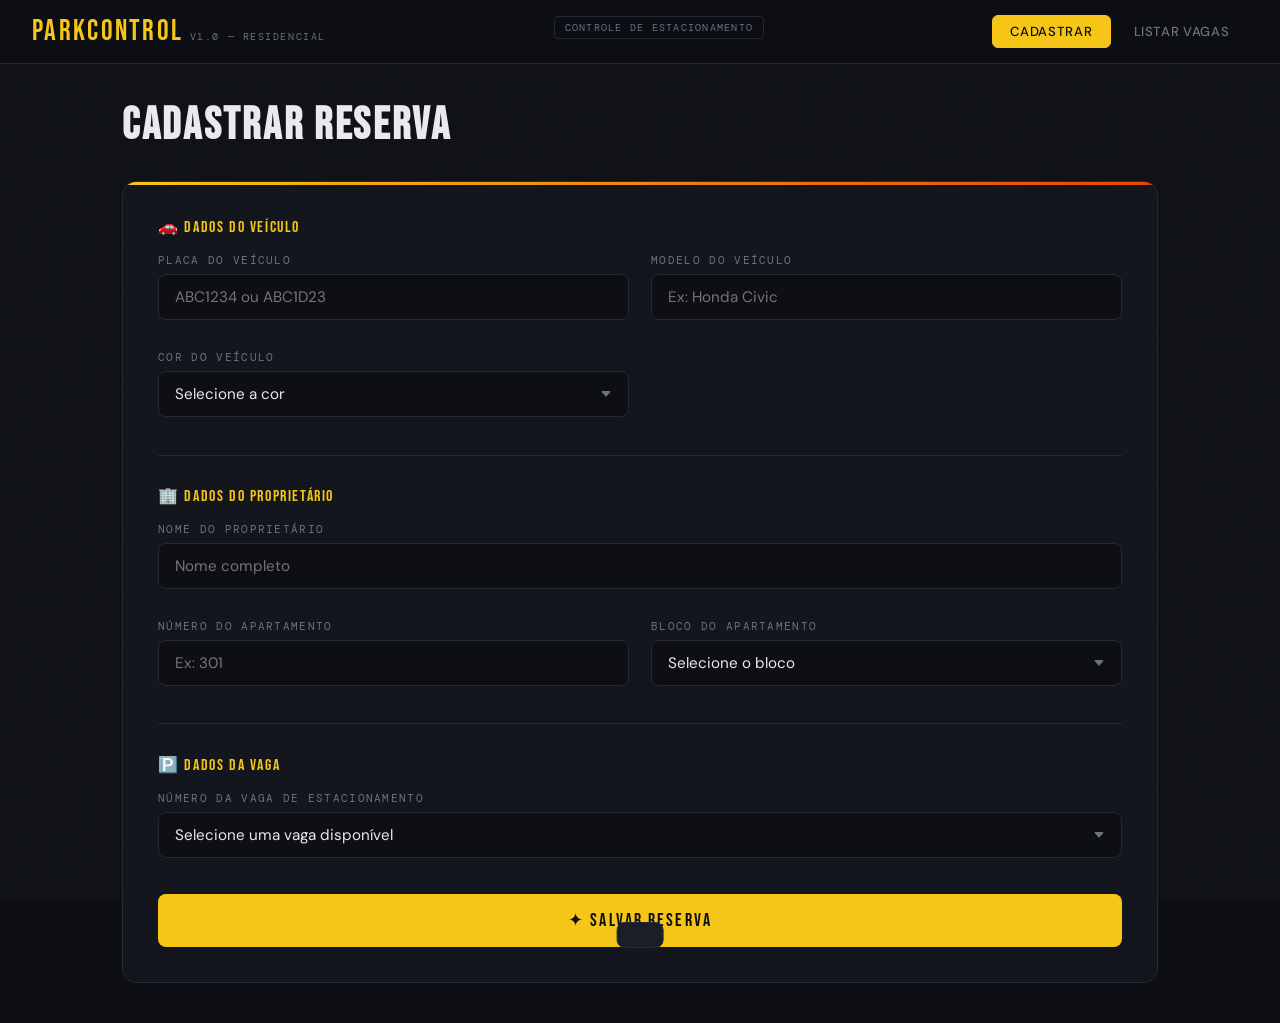
<file: desenvolvimento-web/controle-estacionamento/index.html>
<!DOCTYPE html>
<html lang="pt-BR">
<head>
  <meta charset="UTF-8" />
  <meta name="viewport" content="width=device-width, initial-scale=1.0" />
  <title>ParkControl — Sistema de Estacionamento</title>
  <link href="https://fonts.googleapis.com/css2?family=Bebas+Neue&family=DM+Sans:wght@300;400;500;600&family=DM+Mono:wght@400;500&display=swap" rel="stylesheet" />
  <link rel="stylesheet" href="style.css" />
</head>
<body>
  <header>
    <div class="logo">
      <span class="logo-main">ParkControl</span>
      <span class="logo-sub">v1.0 — Residencial</span>
    </div>
    <div class="section-badge">Controle de Estacionamento</div>
    <nav>
      <button class="nav-btn active" onclick="showScreen('cadastro')">Cadastrar</button>
      <button class="nav-btn" onclick="showScreen('listagem')">Listar Vagas</button>
    </nav>
  </header>
  <main>
    <!-- TELA 1 — CADASTRO DE RESERVA -->
    <div id="screen-cadastro" class="screen active">
      <div class="section-header">
        <div>
          <h1 class="section-title">Cadastrar Reserva</h1>
        </div>
      </div>
      <div class="form-card">
        <form id="formCadastro" novalidate>
          <div class="form-grid">
            <p class="form-section-label">🚗 Dados do Veículo</p>
            <div class="form-group">
              <label for="placa">Placa do Veículo</label>
              <input type="text" id="placa" placeholder="ABC1234 ou ABC1D23" maxlength="8" />
              <span class="field-error" id="err-placa"></span>
            </div>
            <div class="form-group">
              <label for="modelo">Modelo do Veículo</label>
              <input type="text" id="modelo" placeholder="Ex: Honda Civic" />
              <span class="field-error" id="err-modelo"></span>
            </div>
            <div class="form-group">
              <label for="cor">Cor do Veículo</label>
              <select id="cor">
                <option value="">Selecione a cor</option>
                <option>Branco</option><option>Preto</option><option>Prata</option>
                <option>Cinza</option><option>Vermelho</option><option>Azul</option>
                <option>Verde</option><option>Amarelo</option><option>Marrom</option>
                <option>Outra</option>
              </select>
              <span class="field-error" id="err-cor"></span>
            </div>
            <hr class="form-divider" />
            <p class="form-section-label">🏢 Dados do Proprietário</p>
            <div class="form-group full">
              <label for="nome">Nome do Proprietário</label>
              <input type="text" id="nome" placeholder="Nome completo" />
              <span class="field-error" id="err-nome"></span>
            </div>
            <div class="form-group">
              <label for="apartamento">Número do Apartamento</label>
              <input type="text" id="apartamento" placeholder="Ex: 301" />
              <span class="field-error" id="err-apartamento"></span>
            </div>
            <div class="form-group">
              <label for="bloco">Bloco do Apartamento</label>
              <select id="bloco">
                <option value="">Selecione o bloco</option>
                <option>A</option><option>B</option><option>C</option>
                <option>D</option><option>E</option>
              </select>
              <span class="field-error" id="err-bloco"></span>
            </div>
            <hr class="form-divider" />
            <p class="form-section-label">🅿️ Dados da Vaga</p>
            <div class="form-group full">
              <label for="vaga">Número da Vaga de Estacionamento</label>
              <select id="vaga">
                <option value="">Selecione uma vaga disponível</option>
              </select>
              <span class="field-error" id="err-vaga"></span>
            </div>
          </div>
          <button type="submit" class="btn-save">✦ Salvar Reserva</button>
        </form>
      </div>
    </div>

    <!-- TELA 2 — LISTAGEM DE VAGAS -->
    <div id="screen-listagem" class="screen">
      <div class="section-header">
        <div>
          <div class="section-badge">Mapa</div>
          <h1 class="section-title">Vagas do <span>Estacionamento</span></h1>
        </div>
        <button class="btn-refresh" onclick="renderListing()">↻ Atualizar</button>
      </div>
      <div class="stats-row" id="statsRow"></div>
      <div class="lot-container">
        <div class="lot-header">
          <span class="lot-title">MAPA DO ESTACIONAMENTO — CONDOMÍNIO RESIDENCIAL</span>
          <div class="legend">
            <div class="legend-item"><div class="legend-dot free"></div>Livre</div>
            <div class="legend-item"><div class="legend-dot occupied"></div>Ocupada</div>
          </div>
        </div>
        <div id="parkingMap"></div>
      </div>
    </div>
  </main>
  <!-- MODAL DE AÇÕES DA VAGA -->
  <div class="modal-overlay" id="modalAcoes">
    <div class="modal">
      <div class="modal-stripe orange"></div>
      <div class="modal-head">
        <div class="modal-icon red">🔴</div>
        <div>
          <div class="modal-title" id="modalVagaTitulo">Vaga 00</div>
          <div class="modal-subtitle">VAGA OCUPADA — SELECIONE UMA AÇÃO</div>
        </div>
      </div>
      <div class="modal-info" id="modalVagaInfo"></div>
      <div id="transferSection" style="display:none; margin-bottom:0.8rem;">
        <span class="modal-label">Nova vaga de destino</span>
        <select id="selectNovaVaga"></select>
      </div>
      <div class="modal-actions">
        <button class="btn-action primary" id="btnTransferir" onclick="toggleTransfer()">⇄ Transferir para outra vaga</button>
        <button class="btn-action danger" onclick="confirmarLiberar()">✕ Liberar esta vaga</button>
        <button class="btn-action ghost" onclick="closeModal()">Cancelar</button>
      </div>
    </div>
  </div>
  <!-- TOAST -->
  <div class="toast" id="toast"></div>

  <!-- POPUP CONFIRMAÇÃO -->
  <div class="popup-overlay" id="popup">
    <div class="popup">
      <div class="popup-icon">✔</div>
      <div class="popup-title">Cadastro Realizado!</div>
      <p class="popup-msg">A reserva foi registrada com sucesso no sistema.</p>
      <div class="popup-detail" id="popupDetail"></div>
      <button class="btn-close" onclick="closePopup()">Fechar</button>
    </div>
  </div>
<script src="codigo.js"></script>
</body>
</html>
</file>
<file: desenvolvimento-web/controle-estacionamento/style.css>
:root {
      --bg: #0d0f14;
      --surface: #13161d;
      --surface2: #1a1e28;
      --border: #252933;
      --accent: #f5c518;
      --accent2: #e8440a;
      --success: #2ecc71;
      --text: #e8eaf0;
      --muted: #6b7280;
      --occupied: #e8440a;
      --free: #2ecc71;
      --reserved: #f5c518;
    }

    * { box-sizing: border-box; margin: 0; padding: 0; }

    body {
      background: var(--bg);
      color: var(--text);
      font-family: 'DM Sans', sans-serif;
      min-height: 100vh;
      overflow-x: hidden;
    }

    /* ── NOISE TEXTURE OVERLAY ── */
    body::before {
      content: '';
      position: fixed;
      inset: 0;
      background-image: url("data:image/svg+xml,%3Csvg viewBox='0 0 200 200' xmlns='http://www.w3.org/2000/svg'%3E%3Cfilter id='n'%3E%3CfeTurbulence type='fractalNoise' baseFrequency='0.9' numOctaves='4' stitchTiles='stitch'/%3E%3C/filter%3E%3Crect width='100%25' height='100%25' filter='url(%23n)' opacity='0.04'/%3E%3C/svg%3E");
      background-size: 150px;
      pointer-events: none;
      z-index: 0;
    }

    header {
      position: sticky;
      top: 0;
      z-index: 100;
      background: rgba(13,15,20,0.92);
      backdrop-filter: blur(12px);
      border-bottom: 1px solid var(--border);
      padding: 0 2rem;
      display: flex;
      align-items: center;
      justify-content: space-between;
      height: 64px;
    }

    .logo {
      display: flex;
      align-items: baseline;
      gap: 0.4rem;
    }

    .logo-main {
      font-family: 'Bebas Neue', sans-serif;
      font-size: 1.8rem;
      letter-spacing: 0.08em;
      color: var(--accent);
    }

    .logo-sub {
      font-family: 'DM Mono', monospace;
      font-size: 0.65rem;
      color: var(--muted);
      letter-spacing: 0.15em;
      text-transform: uppercase;
    }

    nav {
      display: flex;
      gap: 0.25rem;
    }

    .nav-btn {
      font-family: 'DM Sans', sans-serif;
      font-size: 0.82rem;
      font-weight: 500;
      letter-spacing: 0.05em;
      text-transform: uppercase;
      padding: 0.45rem 1.1rem;
      border-radius: 6px;
      border: 1px solid transparent;
      cursor: pointer;
      transition: all 0.2s;
      background: transparent;
      color: var(--muted);
    }

    .nav-btn.active {
      background: var(--accent);
      color: #0d0f14;
      border-color: var(--accent);
    }

    .nav-btn:hover:not(.active) {
      color: var(--text);
      border-color: var(--border);
      background: var(--surface);
    }

    main {
      position: relative;
      z-index: 1;
      max-width: 1100px;
      margin: 0 auto;
      padding: 2.5rem 2rem;
    }

    .screen { display: none; animation: fadeIn 0.3s ease; }
    .screen.active { display: block; }

    @keyframes fadeIn {
      from { opacity: 0; transform: translateY(10px); }
      to   { opacity: 1; transform: translateY(0); }
    }

    /* ── TÍTULOS ── */
    .section-header {
      margin-bottom: 2rem;
      display: flex;
      align-items: flex-end;
      gap: 1rem;
    }

    .section-title {
      font-family: 'Bebas Neue', sans-serif;
      font-size: 2.8rem;
      letter-spacing: 0.06em;
      line-height: 1;
      color: var(--text);
    }

    .section-title span { color: var(--accent); }

    .section-badge {
      font-family: 'DM Mono', monospace;
      font-size: 0.65rem;
      letter-spacing: 0.12em;
      text-transform: uppercase;
      color: var(--muted);
      border: 1px solid var(--border);
      padding: 0.25rem 0.6rem;
      border-radius: 4px;
      margin-bottom: 0.5rem;
    }

    /* ── FORMULÁRIO ── */
    .form-card {
      background: var(--surface);
      border: 1px solid var(--border);
      border-radius: 14px;
      padding: 2.2rem;
      position: relative;
      overflow: hidden;
    }

    .form-card::before {
      content: '';
      position: absolute;
      top: 0; left: 0; right: 0;
      height: 3px;
      background: linear-gradient(90deg, var(--accent), var(--accent2));
    }

    .form-grid {
      display: grid;
      grid-template-columns: 1fr 1fr;
      gap: 1.4rem;
    }

    .form-group {
      display: flex;
      flex-direction: column;
      gap: 0.45rem;
    }

    .form-group.full { grid-column: 1 / -1; }

    label {
      font-family: 'DM Mono', monospace;
      font-size: 0.68rem;
      letter-spacing: 0.12em;
      text-transform: uppercase;
      color: var(--muted);
    }

    input, select {
      background: var(--bg);
      border: 1px solid var(--border);
      border-radius: 8px;
      padding: 0.75rem 1rem;
      color: var(--text);
      font-family: 'DM Sans', sans-serif;
      font-size: 0.95rem;
      transition: border-color 0.2s, box-shadow 0.2s;
      outline: none;
      width: 100%;
      appearance: none;
    }

    input:focus, select:focus {
      border-color: var(--accent);
      box-shadow: 0 0 0 3px rgba(245,197,24,0.12);
    }

    input.error, select.error {
      border-color: var(--accent2);
      box-shadow: 0 0 0 3px rgba(232,68,10,0.12);
    }

    .field-error {
      font-size: 0.72rem;
      color: var(--accent2);
      font-family: 'DM Mono', monospace;
    }

    select {
      background-image: url("data:image/svg+xml,%3Csvg xmlns='http://www.w3.org/2000/svg' width='12' height='12' fill='%236b7280' viewBox='0 0 16 16'%3E%3Cpath d='M7.247 11.14 2.451 5.658C1.885 5.013 2.345 4 3.204 4h9.592a1 1 0 0 1 .753 1.659l-4.796 5.48a1 1 0 0 1-1.506 0z'/%3E%3C/svg%3E");
      background-repeat: no-repeat;
      background-position: right 1rem center;
      padding-right: 2.5rem;
    }

    select option { background: var(--surface2); }

    .form-divider {
      grid-column: 1/-1;
      border: none;
      border-top: 1px solid var(--border);
      margin: 0.5rem 0;
    }

    .form-section-label {
      grid-column: 1/-1;
      font-family: 'Bebas Neue', sans-serif;
      font-size: 1rem;
      letter-spacing: 0.1em;
      color: var(--accent);
      margin-bottom: -0.4rem;
    }

    .btn-save {
      margin-top: 1.8rem;
      width: 100%;
      padding: 1rem;
      background: var(--accent);
      color: #0d0f14;
      font-family: 'Bebas Neue', sans-serif;
      font-size: 1.1rem;
      letter-spacing: 0.12em;
      border: none;
      border-radius: 8px;
      cursor: pointer;
      transition: all 0.2s;
      position: relative;
      overflow: hidden;
    }

    .btn-save:hover {
      background: #ffd426;
      transform: translateY(-1px);
      box-shadow: 0 6px 24px rgba(245,197,24,0.3);
    }

    .btn-save:active { transform: translateY(0); }

    /* ── POPUP ── */
    .popup-overlay {
      position: fixed;
      inset: 0;
      background: rgba(0,0,0,0.7);
      backdrop-filter: blur(6px);
      z-index: 500;
      display: flex;
      align-items: center;
      justify-content: center;
      opacity: 0;
      pointer-events: none;
      transition: opacity 0.3s;
    }

    .popup-overlay.show { opacity: 1; pointer-events: all; }

    .popup {
      background: var(--surface);
      border: 1px solid var(--border);
      border-radius: 16px;
      padding: 2.5rem 2.8rem;
      max-width: 420px;
      width: 90%;
      text-align: center;
      position: relative;
      transform: scale(0.9) translateY(20px);
      transition: transform 0.3s;
    }

    .popup-overlay.show .popup {
      transform: scale(1) translateY(0);
    }

    .popup::before {
      content: '';
      position: absolute;
      top: 0; left: 0; right: 0;
      height: 3px;
      background: linear-gradient(90deg, var(--success), #1a9e55);
      border-radius: 16px 16px 0 0;
    }

    .popup-icon {
      width: 64px; height: 64px;
      background: rgba(46,204,113,0.12);
      border: 2px solid var(--success);
      border-radius: 50%;
      display: flex;
      align-items: center;
      justify-content: center;
      margin: 0 auto 1.2rem;
      font-size: 1.8rem;
    }

    .popup-title {
      font-family: 'Bebas Neue', sans-serif;
      font-size: 1.8rem;
      letter-spacing: 0.08em;
      color: var(--success);
      margin-bottom: 0.5rem;
    }

    .popup-msg {
      color: var(--muted);
      font-size: 0.88rem;
      line-height: 1.6;
      margin-bottom: 1.8rem;
    }

    .popup-detail {
      background: var(--bg);
      border: 1px solid var(--border);
      border-radius: 8px;
      padding: 1rem;
      text-align: left;
      margin-bottom: 1.5rem;
      font-family: 'DM Mono', monospace;
      font-size: 0.75rem;
      line-height: 1.9;
    }

    .popup-detail span { color: var(--muted); }
    .popup-detail strong { color: var(--accent); }

    .btn-close {
      background: var(--accent);
      color: #0d0f14;
      border: none;
      border-radius: 8px;
      padding: 0.75rem 2rem;
      font-family: 'Bebas Neue', sans-serif;
      font-size: 1rem;
      letter-spacing: 0.1em;
      cursor: pointer;
      transition: background 0.2s;
    }
    .btn-close:hover { background: #ffd426; }

    /* ── TELA DE LISTAGEM ── */
    .stats-row {
      display: grid;
      grid-template-columns: repeat(3, 1fr);
      gap: 1rem;
      margin-bottom: 2rem;
    }

    .stat-card {
      background: var(--surface);
      border: 1px solid var(--border);
      border-radius: 10px;
      padding: 1.2rem 1.4rem;
      display: flex;
      align-items: center;
      gap: 1rem;
    }

    .stat-dot {
      width: 12px; height: 12px;
      border-radius: 50%;
      flex-shrink: 0;
    }

    .stat-dot.total  { background: var(--muted); }
    .stat-dot.free   { background: var(--free); box-shadow: 0 0 8px rgba(46,204,113,0.5); }
    .stat-dot.occup  { background: var(--occupied); box-shadow: 0 0 8px rgba(232,68,10,0.5); }

    .stat-num {
      font-family: 'Bebas Neue', sans-serif;
      font-size: 2rem;
      line-height: 1;
    }

    .stat-label {
      font-family: 'DM Mono', monospace;
      font-size: 0.65rem;
      letter-spacing: 0.1em;
      text-transform: uppercase;
      color: var(--muted);
    }

    /* ── GRADE DE ESTACIONAMENTO ── */
    .lot-container {
      background: var(--surface);
      border: 1px solid var(--border);
      border-radius: 14px;
      padding: 2rem;
      position: relative;
      overflow: hidden;
    }

    .lot-container::before {
      content: '';
      position: absolute;
      top: 0; left: 0; right: 0;
      height: 3px;
      background: linear-gradient(90deg, var(--accent2), var(--accent));
    }

    .lot-header {
      display: flex;
      align-items: center;
      justify-content: space-between;
      margin-bottom: 1.5rem;
    }

    .lot-title {
      font-family: 'Bebas Neue', sans-serif;
      font-size: 1.1rem;
      letter-spacing: 0.1em;
      color: var(--muted);
    }

    .legend {
      display: flex;
      gap: 1.2rem;
      align-items: center;
    }

    .legend-item {
      display: flex;
      align-items: center;
      gap: 0.4rem;
      font-family: 'DM Mono', monospace;
      font-size: 0.65rem;
      letter-spacing: 0.08em;
      color: var(--muted);
      text-transform: uppercase;
    }

    .legend-dot {
      width: 10px; height: 10px;
      border-radius: 3px;
    }

    .legend-dot.free     { background: var(--free); }
    .legend-dot.occupied { background: var(--occupied); }

    .parking-row {
      margin-bottom: 1.8rem;
    }

    .row-label {
      font-family: 'Bebas Neue', sans-serif;
      font-size: 0.85rem;
      letter-spacing: 0.15em;
      color: var(--muted);
      margin-bottom: 0.75rem;
      display: flex;
      align-items: center;
      gap: 0.5rem;
    }

    .row-label::after {
      content: '';
      flex: 1;
      border-top: 1px dashed var(--border);
    }

    .slots-grid {
      display: flex;
      flex-wrap: wrap;
      gap: 0.6rem;
    }

    .slot {
      width: 72px;
      height: 88px;
      border-radius: 8px;
      border: 1.5px solid;
      display: flex;
      flex-direction: column;
      align-items: center;
      justify-content: center;
      gap: 0.3rem;
      cursor: default;
      transition: transform 0.15s, box-shadow 0.15s;
      position: relative;
      overflow: hidden;
    }

    .slot.free {
      border-color: rgba(46,204,113,0.4);
      background: rgba(46,204,113,0.06);
    }

    .slot.free:hover {
      transform: translateY(-2px);
      box-shadow: 0 4px 16px rgba(46,204,113,0.2);
    }

    .slot.occupied {
      border-color: rgba(232,68,10,0.5);
      background: rgba(232,68,10,0.08);
    }

    .slot-num {
      font-family: 'Bebas Neue', sans-serif;
      font-size: 1.3rem;
      letter-spacing: 0.05em;
      line-height: 1;
    }

    .slot.free .slot-num     { color: var(--free); }
    .slot.occupied .slot-num { color: var(--occupied); }

    .slot-status {
      font-family: 'DM Mono', monospace;
      font-size: 0.55rem;
      letter-spacing: 0.1em;
      text-transform: uppercase;
    }

    .slot.free .slot-status     { color: rgba(46,204,113,0.7); }
    .slot.occupied .slot-status { color: rgba(232,68,10,0.7); }

    .slot-plate {
      font-family: 'DM Mono', monospace;
      font-size: 0.52rem;
      color: var(--muted);
      text-align: center;
      padding: 0 4px;
      white-space: nowrap;
      overflow: hidden;
      text-overflow: ellipsis;
      max-width: 68px;
    }

    .slot-icon { font-size: 1rem; }

    .slot[data-tip]:hover::after {
      content: attr(data-tip);
      position: absolute;
      bottom: calc(100% + 8px);
      left: 50%;
      transform: translateX(-50%);
      background: var(--surface2);
      border: 1px solid var(--border);
      border-radius: 6px;
      padding: 0.5rem 0.7rem;
      font-family: 'DM Mono', monospace;
      font-size: 0.65rem;
      white-space: pre;
      line-height: 1.7;
      z-index: 10;
      pointer-events: none;
      min-width: 140px;
      color: var(--text);
    }

    .btn-refresh {
      background: var(--surface2);
      border: 1px solid var(--border);
      color: var(--muted);
      border-radius: 6px;
      padding: 0.4rem 0.9rem;
      font-family: 'DM Mono', monospace;
      font-size: 0.7rem;
      letter-spacing: 0.08em;
      cursor: pointer;
      transition: all 0.2s;
    }

    .btn-refresh:hover { color: var(--text); border-color: var(--accent); }

    /* ── ESTILO VAGAS OCUPADAS ── */
    .slot.occupied { cursor: pointer; } 
    .slot.occupied:hover {
      transform: translateY(-2px);
      box-shadow: 0 4px 16px rgba(232,68,10,0.25);
    }

    /* ── ACTION MODAL ── */
    .modal-overlay {
      position: fixed;
      inset: 0;
      background: rgba(0,0,0,0.75);
      backdrop-filter: blur(6px);
      z-index: 500;
      display: flex;
      align-items: center;
      justify-content: center;
      opacity: 0;
      pointer-events: none;
      transition: opacity 0.25s;
    }
    .modal-overlay.show { opacity: 1; pointer-events: all; }

    .modal {
      background: var(--surface);
      border: 1px solid var(--border);
      border-radius: 16px;
      padding: 2rem 2.2rem;
      max-width: 400px;
      width: 92%;
      position: relative;
      transform: scale(0.92) translateY(16px);
      transition: transform 0.25s;
    }
    .modal-overlay.show .modal { transform: scale(1) translateY(0); }

    .modal-stripe {
      position: absolute;
      top: 0; left: 0; right: 0;
      height: 3px;
      border-radius: 16px 16px 0 0;
    }
    .modal-stripe.orange { background: linear-gradient(90deg, var(--accent2), var(--accent)); }
    .modal-stripe.blue   { background: linear-gradient(90deg, #3b82f6, #8b5cf6); }

    .modal-head {
      display: flex;
      align-items: center;
      gap: 0.8rem;
      margin-bottom: 1.2rem;
    }
    .modal-icon {
      width: 42px; height: 42px;
      border-radius: 10px;
      display: flex; align-items: center; justify-content: center;
      font-size: 1.2rem;
      flex-shrink: 0;
    }
    .modal-icon.red  { background: rgba(232,68,10,0.12); border: 1px solid rgba(232,68,10,0.3); }
    .modal-icon.blue { background: rgba(59,130,246,0.12); border: 1px solid rgba(59,130,246,0.3); }

    .modal-title {
      font-family: 'Bebas Neue', sans-serif;
      font-size: 1.4rem;
      letter-spacing: 0.07em;
    }
    .modal-subtitle {
      font-family: 'DM Mono', monospace;
      font-size: 0.65rem;
      color: var(--muted);
      letter-spacing: 0.1em;
    }

    .modal-info {
      background: var(--bg);
      border: 1px solid var(--border);
      border-radius: 8px;
      padding: 0.9rem 1rem;
      margin-bottom: 1.4rem;
      font-family: 'DM Mono', monospace;
      font-size: 0.73rem;
      line-height: 2;
    }
    .modal-info span { color: var(--muted); }
    .modal-info strong { color: var(--accent); }

    .modal-actions {
      display: flex;
      gap: 0.6rem;
      flex-direction: column;
    }

    .btn-action {
      width: 100%;
      padding: 0.8rem 1rem;
      border-radius: 8px;
      border: 1px solid;
      font-family: 'Bebas Neue', sans-serif;
      font-size: 0.95rem;
      letter-spacing: 0.1em;
      cursor: pointer;
      transition: all 0.2s;
      text-align: center;
    }
    .btn-action.danger {
      background: rgba(232,68,10,0.1);
      border-color: rgba(232,68,10,0.4);
      color: var(--occupied);
    }
    .btn-action.danger:hover {
      background: var(--occupied);
      color: #fff;
    }
    .btn-action.primary {
      background: rgba(59,130,246,0.1);
      border-color: rgba(59,130,246,0.4);
      color: #60a5fa;
    }
    .btn-action.primary:hover {
      background: #3b82f6;
      color: #fff;
    }
    .btn-action.ghost {
      background: transparent;
      border-color: var(--border);
      color: var(--muted);
    }
    .btn-action.ghost:hover { color: var(--text); border-color: var(--muted); }

    /* transfer select inside modal */
    .modal select {
      background: var(--bg);
      border: 1px solid var(--border);
      border-radius: 8px;
      padding: 0.7rem 1rem;
      color: var(--text);
      font-family: 'DM Sans', sans-serif;
      font-size: 0.9rem;
      width: 100%;
      margin-bottom: 0.6rem;
      outline: none;
      appearance: none;
      background-image: url("data:image/svg+xml,%3Csvg xmlns='http://www.w3.org/2000/svg' width='12' height='12' fill='%236b7280' viewBox='0 0 16 16'%3E%3Cpath d='M7.247 11.14 2.451 5.658C1.885 5.013 2.345 4 3.204 4h9.592a1 1 0 0 1 .753 1.659l-4.796 5.48a1 1 0 0 1-1.506 0z'/%3E%3C/svg%3E");
      background-repeat: no-repeat;
      background-position: right 1rem center;
      padding-right: 2.5rem;
    }
    .modal select:focus { border-color: #3b82f6; box-shadow: 0 0 0 3px rgba(59,130,246,0.15); }
    .modal select option { background: var(--surface2); }

    .modal-label {
      font-family: 'DM Mono', monospace;
      font-size: 0.65rem;
      letter-spacing: 0.1em;
      text-transform: uppercase;
      color: var(--muted);
      margin-bottom: 0.4rem;
      display: block;
    }

    /* feedback toast */
    .toast {
      position: fixed;
      bottom: 2rem;
      left: 50%;
      transform: translateX(-50%) translateY(80px);
      background: var(--surface2);
      border: 1px solid var(--border);
      border-radius: 8px;
      padding: 0.75rem 1.4rem;
      font-family: 'DM Mono', monospace;
      font-size: 0.78rem;
      letter-spacing: 0.05em;
      z-index: 600;
      transition: transform 0.3s;
      white-space: nowrap;
    }
    .toast.show { transform: translateX(-50%) translateY(0); }
    .toast.success { border-color: var(--success); color: var(--success); }
    .toast.info    { border-color: #3b82f6; color: #60a5fa; }

    @media (max-width: 640px) {
      .form-grid { grid-template-columns: 1fr; }
      .form-group.full { grid-column: 1; }
      .stats-row { grid-template-columns: 1fr; }
      .slot { width: 62px; height: 78px; }
    }
</file>
